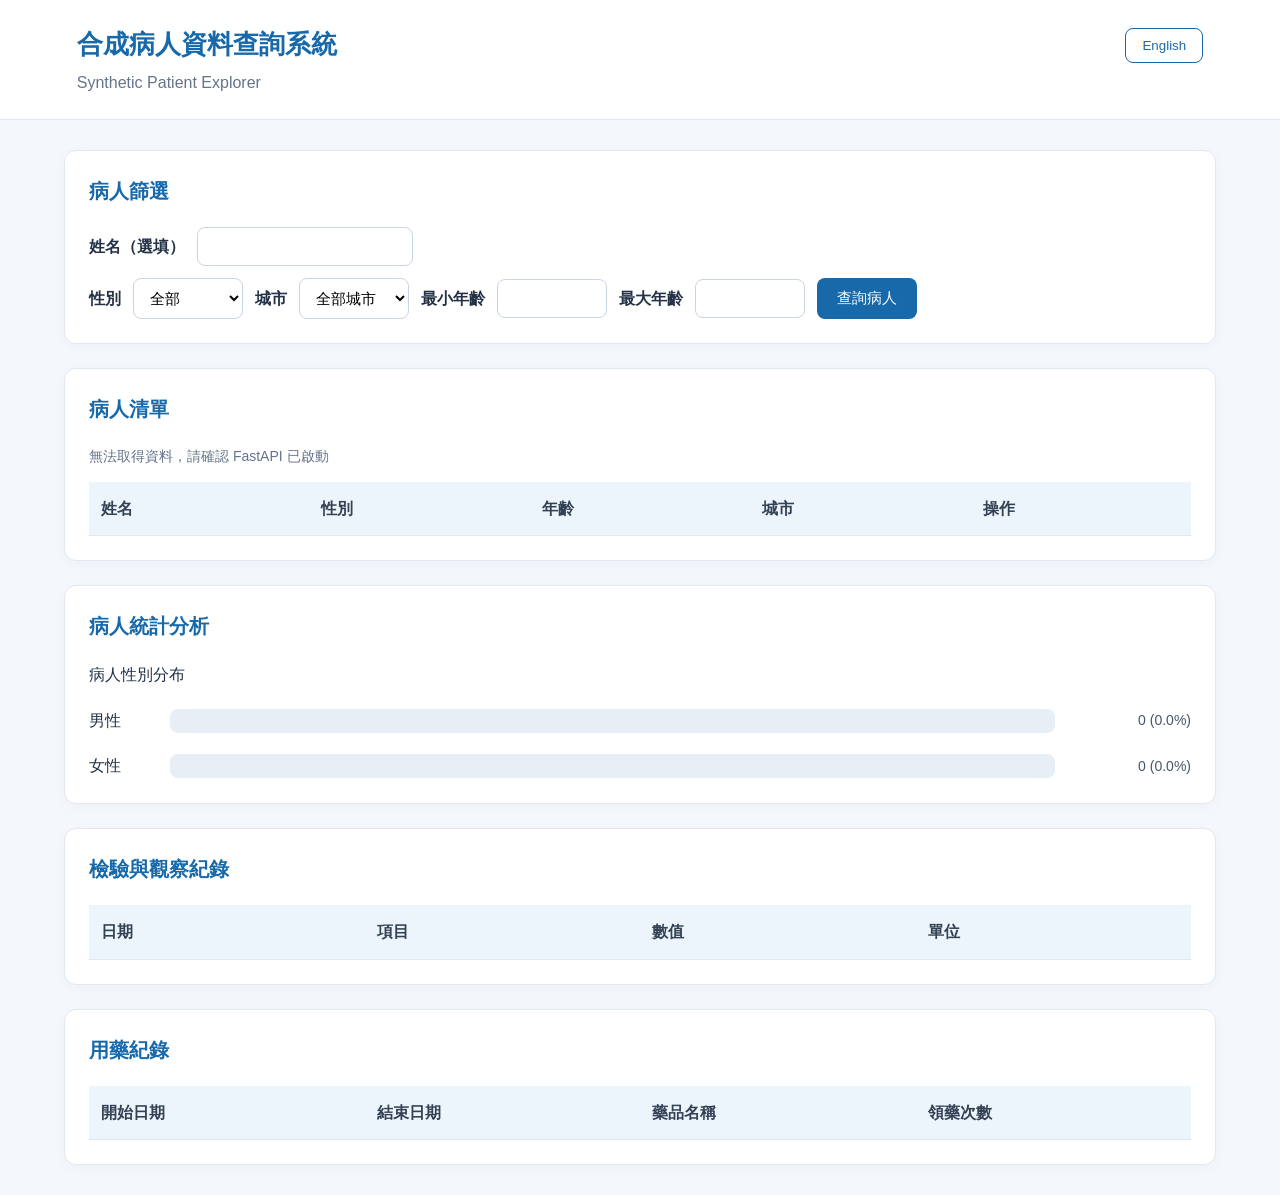
<file: frontend/index.html>
<!DOCTYPE html>
<html lang="zh-Hant">
<head>
    <meta charset="UTF-8">
    <meta name="viewport" content="width=device-width, initial-scale=1.0">

    <title>Synthetic Patient Explorer</title>

    <link rel="stylesheet" href="style.css?v=patient-search">
</head>

<body>
    <header class="site-header">
        <h1 data-i18n="title">合成病人資料查詢系統</h1>
        <p data-i18n="subtitle">Synthetic Patient Explorer</p>

        <button id="languageBtn" type="button">
            English
        </button>
    </header>

    <main>
        <section>
            <h2 data-i18n="filters">病人篩選</h2>

            <form id="filterForm">
                <div class="name-filter">
                    <label for="patientName" data-i18n="optionalName">姓名（選填）</label>
                    <input id="patientName" type="search">
                </div>

                <label for="gender" data-i18n="gender">
                    性別
                </label>

                <select id="gender">
                    <option value="" data-i18n="all">
                        全部
                    </option>
                    <option value="M" data-i18n="male">
                        男性
                    </option>
                    <option value="F" data-i18n="female">
                        女性
                    </option>
                </select>

                <label for="city" data-i18n="city">城市</label>
                <select id="city">
                    <option value="" data-i18n="allCities">全部城市</option>
                </select>

                <label for="minAge" data-i18n="minAge">
                    最小年齡
                </label>
                <input id="minAge" type="number" min="0" max="130">

                <label for="maxAge" data-i18n="maxAge">
                    最大年齡
                </label>
                <input id="maxAge" type="number" min="0" max="130">

                <button type="submit" data-i18n="search">
                    查詢病人
                </button>
            </form>
        </section>

        <section>
            <h2 data-i18n="patientList">病人清單</h2>

            <p id="resultCount"></p>

            <table>
                <thead>
                    <tr>
                        <th data-i18n="name">姓名</th>
                        <th data-i18n="gender">性別</th>
                        <th data-i18n="age">年齡</th>
                        <th data-i18n="city">城市</th>
                        <th data-i18n="action">操作</th>
                    </tr>
                </thead>

                <tbody id="patientTableBody">
                </tbody>
            </table>
        </section>

        <section>
            <h2 data-i18n="statistics">病人統計分析</h2>
            <p data-i18n="genderChart">病人性別分布</p>

            <div class="chart-container">
                <div class="chart-row">
                    <span id="maleLabel">男性</span>
                    <div class="chart-track">
                        <div id="maleBar" class="chart-bar male-bar"></div>
                    </div>
                    <span id="maleCount">0</span>
                </div>

                <div class="chart-row">
                    <span id="femaleLabel">女性</span>
                    <div class="chart-track">
                        <div id="femaleBar" class="chart-bar female-bar"></div>
                    </div>
                    <span id="femaleCount">0</span>
                </div>
            </div>
        </section>

        <!-- B3：檢驗與觀察紀錄 -->
        <section>
            <h2 data-i18n="observationsTitle">
                檢驗與觀察紀錄
            </h2>

            <p id="observationCount"></p>

            <div class="table-wrapper">
                <table>
                    <thead>
                        <tr>
                            <th data-i18n="date">日期</th>
                            <th data-i18n="observationName">項目</th>
                            <th data-i18n="value">數值</th>
                            <th data-i18n="unit">單位</th>
                        </tr>
                    </thead>
                    <tbody id="observationTableBody"></tbody>
                </table>
            </div>
        </section>

        <!-- B3：用藥紀錄 -->
        <section>
            <h2 data-i18n="medicationsTitle">
                用藥紀錄
            </h2>

            <p id="medicationCount"></p>

            <div class="table-wrapper">
                <table>
                    <thead>
                        <tr>
                            <th data-i18n="startDate">開始日期</th>
                            <th data-i18n="endDate">結束日期</th>
                            <th data-i18n="medicationName">藥品名稱</th>
                            <th data-i18n="dispenses">領藥次數</th>
                        </tr>
                    </thead>
                    <tbody id="medicationTableBody"></tbody>
                </table>
            </div>
        </section>

    </main>

    <script src="site-header.js"></script>
    <script src="app.js?v=patient-search"></script>
</body>
</html>
</file>
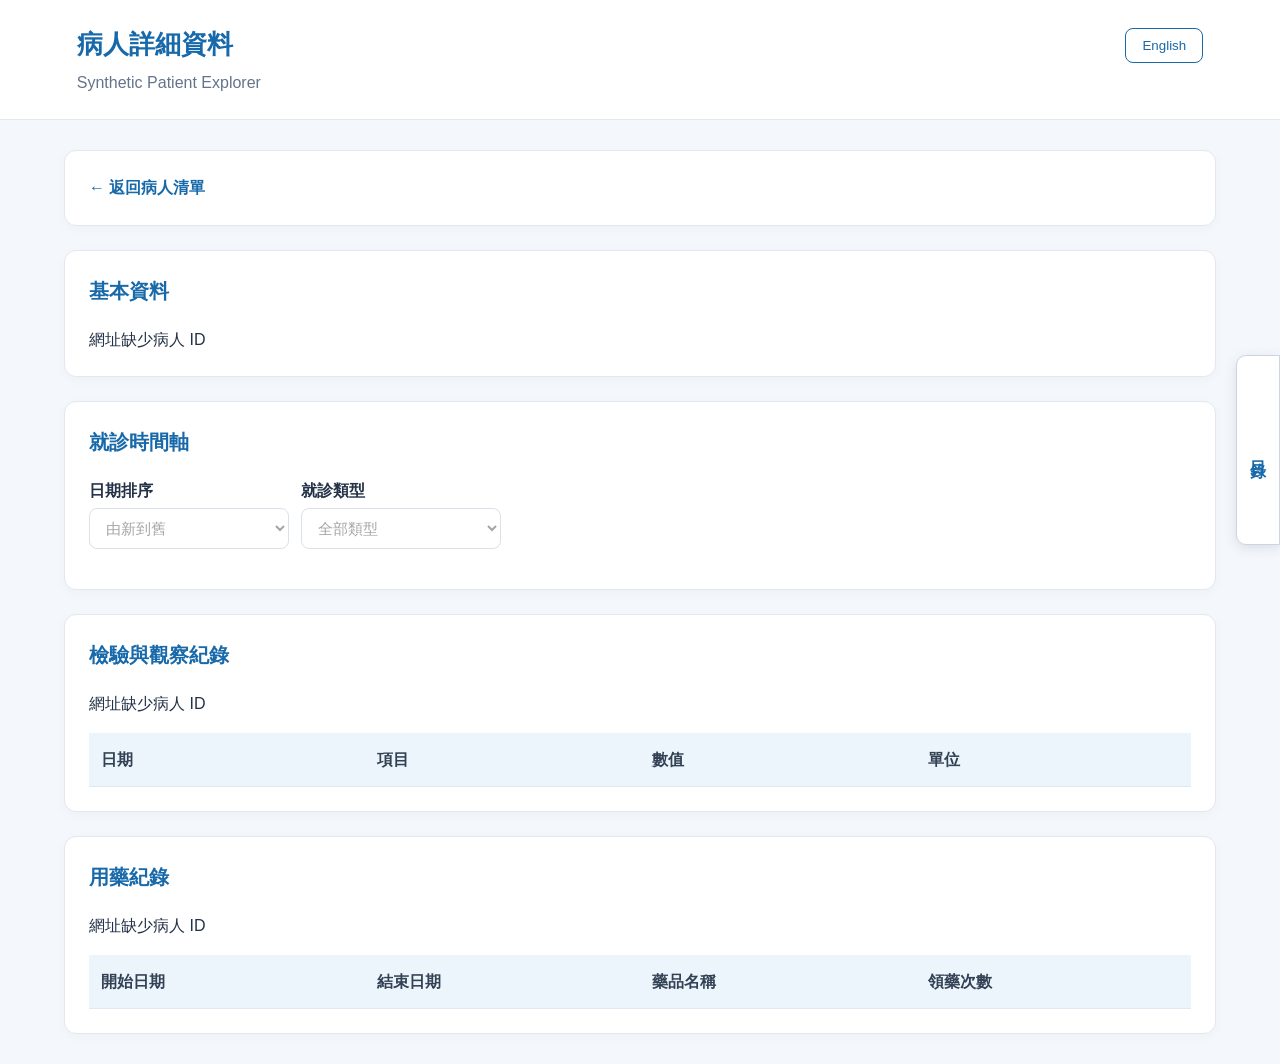
<file: frontend/patient.html>
<!DOCTYPE html>
<html lang="zh-Hant">
<head>
    <meta charset="UTF-8">
    <meta name="viewport"
          content="width=device-width, initial-scale=1.0">

    <title>病人詳細資料 | Synthetic Patient Explorer</title>

    <link rel="stylesheet" href="style.css?v=detail-nav-center">
</head>

<body>
    <header class="site-header">
        <h1 data-i18n="detailTitle">病人詳細資料</h1>
        <p>Synthetic Patient Explorer</p>

        <button id="languageBtn" type="button">
            English
        </button>
    </header>

    <details id="detailNav" class="detail-nav">
        <summary><span data-i18n="sectionNav">目錄</span></summary>
        <nav aria-labelledby="detailNavTitle">
            <span id="detailNavTitle" hidden data-i18n="sectionNav">目錄</span>
            <a href="#basic-info" data-i18n="basicInfo">基本資料</a>
            <a href="#encounter-history" data-i18n="encounterHistory">就診時間軸</a>
            <a href="#observations" data-i18n="observationsTitle">檢驗與觀察紀錄</a>
            <a href="#medications" data-i18n="medicationsTitle">用藥紀錄</a>
        </nav>
    </details>

    <main>
        <section>
            <a href="index.html" id="backLink"
               data-i18n="back">
                ← 返回病人清單
            </a>
        </section>

        <section id="basic-info" class="detail-section" tabindex="-1">
            <h2 data-i18n="basicInfo">基本資料</h2>

            <div id="patientInfo">
                正在載入病人資料...
            </div>
        </section>

        <section id="encounter-history" class="detail-section" tabindex="-1">
            <h2 data-i18n="encounterHistory">
                就診時間軸
            </h2>

            <div class="encounter-controls">
                <label for="encounterSort">
                    <span data-i18n="encounterSort">日期排序</span>
                    <select id="encounterSort" disabled>
                        <option value="newest" data-i18n="newestFirst">由新到舊</option>
                        <option value="oldest" data-i18n="oldestFirst">由舊到新</option>
                    </select>
                </label>

                <label for="encounterType">
                    <span data-i18n="encounterType">就診類型</span>
                    <select id="encounterType" disabled>
                        <option value="" data-i18n="allEncounterTypes">全部類型</option>
                    </select>
                </label>
            </div>

            <p id="encounterCount" aria-live="polite"></p>

            <div id="encounterTimeline">
                正在載入就診紀錄...
            </div>
        </section>

        <section id="observations" class="detail-section" tabindex="-1">
            <h2 data-i18n="observationsTitle">
                檢驗與觀察紀錄
            </h2>

            <p id="observationCount"></p>

            <div class="table-wrapper">
                <table>
                    <thead>
                        <tr>
                            <th data-i18n="date">日期</th>
                            <th data-i18n="observationName">項目</th>
                            <th data-i18n="value">數值</th>
                            <th data-i18n="unit">單位</th>
                        </tr>
                    </thead>
                    <tbody id="observationTableBody">
                    </tbody>
                </table>
            </div>
        </section>

        <section id="medications" class="detail-section" tabindex="-1">
            <h2 data-i18n="medicationsTitle">
                用藥紀錄
            </h2>

            <p id="medicationCount"></p>

            <div class="table-wrapper">
                <table>
                    <thead>
                        <tr>
                            <th data-i18n="startDate">開始日期</th>
                            <th data-i18n="endDate">結束日期</th>
                            <th data-i18n="medicationName">藥品名稱</th>
                            <th data-i18n="dispenses">領藥次數</th>
                        </tr>
                    </thead>
                    <tbody id="medicationTableBody">
                    </tbody>
                </table>
            </div>
        </section>
    </main>
    

    <script src="site-header.js"></script>
    <script src="patient.js?v=detail-nav"></script>
</body>
</html>
</file>
<file: frontend/style.css>
/* 全站基本設定 */
* {
    box-sizing: border-box;
}

body {
    margin: 0;
    font-family: "Microsoft JhengHei", "Noto Sans TC",
                 Arial, sans-serif;
    background-color: #f4f7fb;
    color: #243247;
    line-height: 1.6;
}

/* 頁首 */
header {
    position: relative;
    background-color: #ffffff;
    padding: 24px 6%;
    border-bottom: 1px solid #e2e8f0;
}

.site-header {
    position: sticky;
    top: 0;
    z-index: 10;
}

.site-header.is-compact {
    padding-block: 8px;
    min-height: 56px;
}

.site-header.is-compact h1 {
    font-size: 20px;
}

.site-header.is-compact p {
    display: none;
}

.site-header.is-compact #languageBtn {
    top: 50%;
    transform: translateY(-50%);
}

header h1 {
    margin: 0;
    color: #1769aa;
    font-size: 26px;
}

header p {
    margin: 4px 0 0;
    color: #64748b;
}

/* 中英文切換 */
#languageBtn {
    position: absolute;
    top: 28px;
    right: 6%;
    background: #ffffff;
    color: #1769aa;
    border: 1px solid #1769aa;
    padding: 9px 16px;
    border-radius: 8px;
    cursor: pointer;
}

#languageBtn:hover {
    background-color: #eaf4fc;
}

/* 主要內容 */
main {
    width: 90%;
    max-width: 1200px;
    margin: 30px auto;
}

section {
    background-color: #ffffff;
    border: 1px solid #e2e8f0;
    border-radius: 12px;
    padding: 24px;
    margin-bottom: 24px;
    box-shadow: 0 3px 12px rgba(0, 0, 0, 0.03);
}

section h2 {
    margin: 0 0 20px;
    font-size: 20px;
    color: #1769aa;
}

/* 篩選表單 */
#filterForm {
    display: flex;
    align-items: center;
    flex-wrap: wrap;
    gap: 12px;
}

.name-filter {
    display: flex;
    flex-basis: 100%;
    align-items: center;
    flex-wrap: wrap;
    gap: 8px 12px;
}

label {
    font-weight: 600;
}

input,
select {
    padding: 10px 12px;
    border: 1px solid #cbd5e1;
    border-radius: 8px;
    font-size: 15px;
    background: white;
    min-width: 110px;
}

input:focus,
select:focus {
    outline: 2px solid #93c5fd;
    border-color: #1769aa;
}

/* 查詢按鈕 */
#filterForm button {
    padding: 11px 20px;
    background-color: #1769aa;
    color: #ffffff;
    border: none;
    border-radius: 8px;
    font-size: 15px;
    cursor: pointer;
}

#filterForm button:hover {
    background-color: #125589;
}

/* 查詢筆數 */
#resultCount {
    color: #64748b;
    font-size: 14px;
}

/* 病人清單表格 */
table {
    width: 100%;
    border-collapse: collapse;
}

thead {
    background-color: #edf5fc;
}

th,
td {
    padding: 14px 12px;
    text-align: left;
    border-bottom: 1px solid #e2e8f0;
}

th {
    color: #334155;
    font-weight: 600;
}

tbody tr:hover {
    background-color: #f8fbff;
}

/* 病人詳細資料連結 */
td a {
    color: #1769aa;
    text-decoration: none;
    font-weight: 600;
}

td a:hover {
    text-decoration: underline;
}

/* 手機與小螢幕 */
@media (max-width: 768px) {
    header {
        padding: 20px;
    }

    header h1 {
        font-size: 20px;
        padding-right: 85px;
    }

    #languageBtn {
        right: 20px;
        top: 20px;
    }

    main {
        width: 95%;
        margin: 18px auto;
    }

    section {
        padding: 16px;
        overflow-x: auto;
    }

    #filterForm {
        align-items: stretch;
        flex-direction: column;
    }

    input,
    select,
    #filterForm button {
        width: 100%;
    }

    table {
        min-width: 550px;
    }
}

/* 病人詳細資料 */
.detail-section {
    scroll-margin-top: 6rem;
}

.detail-nav {
    position: fixed;
    top: 50%;
    right: 0;
    z-index: 11;
    width: 44px;
    transform: translateY(-50%);
    background: #fff;
    border: 1px solid #cbd5e1;
    border-radius: 10px 0 0 10px;
    filter: drop-shadow(0 3px 6px rgba(36, 50, 71, 0.12));
}

.detail-nav[open] {
    border-radius: 0;
    border-left-color: transparent;
}

.detail-nav summary {
    display: grid;
    place-items: center;
    height: min(188px, 85dvh);
    padding: 0;
    list-style: none;
    color: #1769aa;
    font-weight: 600;
    letter-spacing: 0.12em;
    cursor: pointer;
}

.detail-nav summary span {
    writing-mode: vertical-rl;
    line-height: 1;
}

.detail-nav summary::-webkit-details-marker {
    display: none;
}

.detail-nav summary:focus-visible {
    outline-offset: -4px;
}

.detail-nav nav {
    display: none;
    position: absolute;
    top: -1px;
    bottom: -1px;
    right: 100%;
    width: max-content;
    max-width: calc(100vw - 56px);
    overflow-y: auto;
    padding: 6px;
    background: #fff;
    border: 1px solid #cbd5e1;
    border-right: 0;
    border-radius: 10px 0 0 10px;
}

.detail-nav[open] nav {
    display: grid;
}

@media (prefers-reduced-motion: no-preference) {
    .detail-nav[open] nav {
        animation: detail-nav-extend 180ms ease-out;
    }

    @keyframes detail-nav-extend {
        from { clip-path: inset(0 0 0 100%); }
        to { clip-path: inset(0); }
    }
}

.detail-nav a {
    padding: 8px 12px;
    color: #1769aa;
    text-decoration: none;
    border-radius: 6px;
}

.detail-nav a:hover,
.detail-nav a:focus-visible {
    background: #eaf4fc;
}

#backLink {
    color: #1769aa;
    text-decoration: none;
    font-weight: 600;
}

#backLink:hover {
    text-decoration: underline;
}

.patient-info-grid {
    display: grid;
    grid-template-columns: repeat(2, minmax(0, 1fr));
    gap: 18px;
}

.info-item {
    display: flex;
    flex-direction: column;
    gap: 4px;
    padding: 12px;
    background: #f8fafc;
    border-radius: 8px;
    overflow-wrap: anywhere;
}

.info-item strong {
    color: #64748b;
    font-size: 13px;
}

.encounter-controls {
    display: flex;
    flex-wrap: wrap;
    gap: 12px;
}

.encounter-controls label {
    display: grid;
    gap: 4px;
    flex: 0 1 200px;
    min-width: 0;
}

.encounter-controls select {
    width: 100%;
    min-width: 0;
}

.encounter-card {
    margin: 0 0 18px;
    padding: 18px 20px;
    border-left: 4px solid #1769aa;
    background: #f8fafc;
    border-radius: 0 10px 10px 0;
}

.encounter-card h3 {
    margin: 0 0 10px;
    color: #1769aa;
}

.encounter-card p {
    margin: 6px 0;
}

.encounter-card ul {
    margin-bottom: 0;
    padding-left: 22px;
}

@media (max-width: 600px) {
    .patient-info-grid {
        grid-template-columns: 1fr;
    }
}

/* B2：病人性別統計圖表 */
.chart-container {
    display: flex;
    flex-direction: column;
    gap: 20px;
    margin-top: 20px;
}

.chart-row {
    display: grid;
    grid-template-columns: 65px minmax(0, 1fr) 120px;
    align-items: center;
    gap: 16px;
}

.chart-track {
    height: 24px;
    background-color: #e8eef5;
    border-radius: 8px;
    overflow: hidden;
}

.chart-bar {
    height: 100%;
    width: 0;
    border-radius: 8px;
    transition: width 0.3s ease;
}

.male-bar {
    background-color: #2879bd;
}

.female-bar {
    background-color: #e58ca7;
}

#maleCount,
#femaleCount {
    font-size: 14px;
    color: #475569;
    text-align: right;
}

@media (max-width: 600px) {
    .chart-row {
        grid-template-columns: 48px minmax(0, 1fr) 95px;
        gap: 8px;
    }
}
/* B3：檢驗與用藥資料表 */
.table-wrapper {
    width: 100%;
    overflow-x: auto;
}

.table-wrapper table {
    min-width: 600px;
}

.table-wrapper td {
    overflow-wrap: anywhere;
}
</file>
